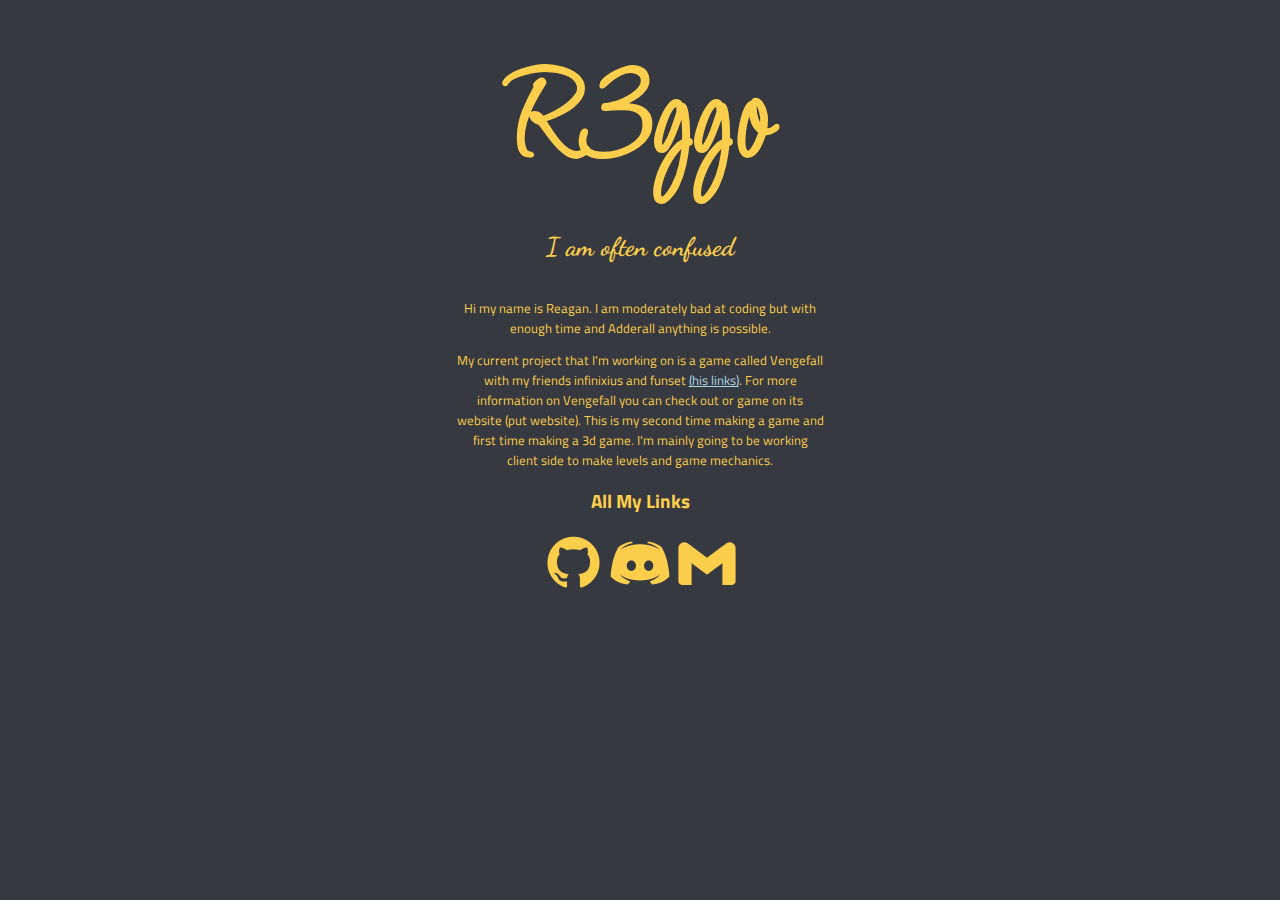
<file: index.html>
<!DOCTYPE html>
<head>
    <link rel="preconnect" href="https://fonts.googleapis.com">
    <link rel="preconnect" href="https://fonts.gstatic.com" crossorigin>
    <link href="https://fonts.googleapis.com/css2?family=Licorice&display=swap" rel="stylesheet">
    <link href="https://fonts.googleapis.com/css2?family=Titillium+Web:wght@200&display=swap" rel="stylesheet">
    <link href="https://fonts.googleapis.com/css2?family=Dancing+Script&display=swap" rel="stylesheet">
    <link rel="stylesheet" href="index.css">
    <body>
        <div id="wrapper">
            <div id="right_border">
            </div>
            <div id="left_border">
            </div>
            
            <div id="main">
                <h1 id="title">R3ggo</h1>
                <h3 id="subtitle">I am often confused</h3>

                <br>

                <p> Hi my name is Reagan. I am moderately bad at coding but with enough time and
                    Adderall anything is possible. 
                </p>

                <p>
                    My current project that I'm working on is a game called Vengefall with
                    my friends infinixius and funset <a href="https://infinixi.us" style="color: Lightblue;">(his links)</a>. 
                    For more information on Vengefall you can check out or game on its website (put website). 
                    This is my second time making a game and first time making a 3d game. 
                    I'm mainly going to be working client side to make levels and game mechanics.
                </p>


            <h2>All My Links</h2>

                <div id="banner">
                    <div class="images">
                        <a href="https://github.com/R3ggo">
                        <img src ="github.png">
                        </a>
                    </div>
                
                    <div class="images">
                        <a href="discord.com/users/623266061797687336">
                        <img src ="discord.png">
                        </a>
                    </div>
                
                    <div class="images">
                        <a href="mailto:mericlereagan@gmail.com">
                        <img src ="gmail.png">
                        </a>
                    </div>
                </div>
            </div>
        </div>
    </body>
</head>
</file>
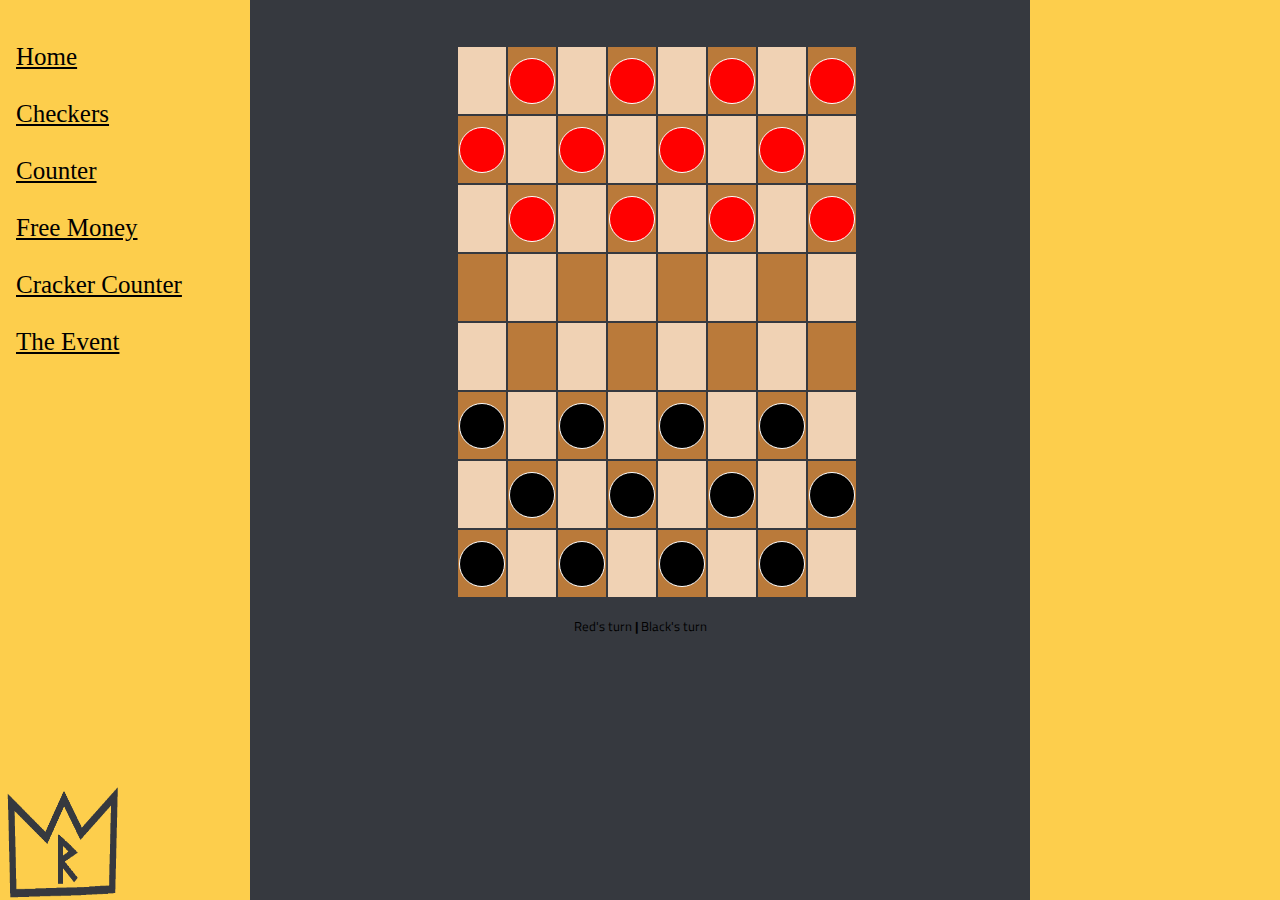
<file: checkers.html>
<!DOCTYPE html>
<head>
    <link rel="preconnect" href="https://fonts.googleapis.com">
    <link rel="preconnect" href="https://fonts.gstatic.com" crossorigin>
    <link href="https://fonts.googleapis.com/css2?family=Licorice&display=swap" rel="stylesheet">
    <link href="https://fonts.googleapis.com/css2?family=Titillium+Web:wght@200&display=swap" rel="stylesheet">
    <link href="https://fonts.googleapis.com/css2?family=Dancing+Script&display=swap" rel="stylesheet">
    <link rel="stylesheet" href="index.css">

    <style>
        td {
            background-color: #BA7A3A;
            width: 65px;
            height: 65px;
            text-align: center;
        }

        #noPieceHere{
            background-color: #F0D2B4;
        }

        .black-piece {
            width: 20px;
            height: 20px;
            padding: 12px;
            background-color: black;
            border: 1px solid white;
            border-radius: 50px;
            display: block;
        }

        .red-piece {
            text-align: center;
            width: 20px;
            height: 20px;
            padding: 12px;
            background-color: red;
            border: 1px solid white;
            border-radius: 50px;
        }
        
        p, span {
            margin: auto;
        }

        #red-turn-text{
            display: inline-block;
        }

        #black-turn-text{
            display: inline-block;
        }

        #placeholder{
            font-size: 1vw;
            font-weight: normal;
        }
    </style>

    <body>
        <div class="sidenav">
            <h4 id="placeholder"><a href="index.html">Home</a></h4>
            <h4 id="placeholder"><a href="checkers.html">Checkers</a></h4>
            <h4 id="placeholder"><a href="counter.html">Counter</a></h4>
            <h4 id="placeholder"><a href="free.html">Free Money</a></h4>
            <h4 id="placeholder"><a href="cracker_counter.html">Cracker Counter</a></h4>
            <h4 id="placeholder"><a href="the_event.html">The Event</a></h4>
            <img src="R3ggo_dark.png" style="position:absolute; bottom:1vw; height: 10vw; width: 10vw; ">
        </div>
          
        <div class="sidenavRight">
        </div>
   
        <div id="main">
            <table>
                <tr>
                    <td id="noPieceHere"></td>
                    <td><p class="red-piece" id="0"></p></td>
                    <td id="noPieceHere"></td>
                    <td><p class="red-piece" id="1"></p></td>
                    <td id="noPieceHere"></td>
                    <td><p class="red-piece" id="2"></p></td>
                    <td id="noPieceHere"></td>
                    <td><p class="red-piece" id="3"></p></td>
                </tr>
                <tr>
                    <td><p class="red-piece" id="4"></p></td>
                    <td id="noPieceHere"></td>
                    <td><p class="red-piece" id="5"></p></td>
                    <td id="noPieceHere"></td>
                    <td><p class="red-piece" id="6"></p></td>
                    <td id="noPieceHere"></td>
                    <td><p class="red-piece" id="7"></p></td>
                    <td id="noPieceHere"></td>
                </tr>
                <tr>
                    <td id="noPieceHere"></td>
                    <td><p class="red-piece" id="8"></p></td>
                    <td id="noPieceHere"></td>
                    <td><p class="red-piece" id="9"></p></td>
                    <td id="noPieceHere"></td>
                    <td><p class="red-piece" id="10"></p></td>
                    <td id="noPieceHere"></td>
                    <td><p class="red-piece" id="11"></p></td>
                </tr>
                <tr>
                    <td></td>
                    <td id="noPieceHere"></td>
                    <td></td>
                    <td id="noPieceHere"></td>
                    <td></td>
                    <td id="noPieceHere"></td>
                    <td></td>
                    <td id="noPieceHere"></td>
                </tr>
                <tr>
                    <td id="noPieceHere"></td>
                    <td></td>
                    <td id="noPieceHere"></td>
                    <td></td>
                    <td id="noPieceHere"></td>
                    <td></td>
                    <td id="noPieceHere"></td>
                    <td></td>
                </tr>
                <tr>
                    <td><span class="black-piece" id="12"></span></span></td>
                    <td id="noPieceHere"></td>
                    <td><span class="black-piece" id="13"></span></span></td>
                    <td id="noPieceHere"></td>
                    <td><span class="black-piece" id="14"></span></span></td>
                    <td id="noPieceHere"></td>
                    <td><span class="black-piece" id="15"></span></span></td>
                    <td id="noPieceHere"></td>
                </tr>
                <tr>
                    <td id="noPieceHere"></td>
                    <td><span class="black-piece" id="16"></span></span></td>
                    <td id="noPieceHere"></td>
                    <td><span class="black-piece" id="17"></span></span></td>
                    <td id="noPieceHere"></td>
                    <td><span class="black-piece" id="18"></span></span></td>
                    <td id="noPieceHere"></td>
                    <td><span class="black-piece" id="19"></span></span></td>
                </tr>
                <tr>
                    <td><span class="black-piece" id="20"></span></span></td>
                    <td id="noPieceHere"></td>
                    <td><span class="black-piece" id="21"></span></span></td>
                    <td id="noPieceHere"></td>
                    <td><span class="black-piece" id="22"></span></span></td>
                    <td id="noPieceHere"></td>
                    <td><span class="black-piece" id="23"></span></td>
                    <td id="noPieceHere"></td>
                </tr>
            </table>

            <div class="red-turn-text" style="display: inline-block;">Red's turn</div>
            <h4 id="divider" style="display: inline-block;">|</h4>
            <div class="black-turn-text" style="display: inline-block;">Black's turn</div>
            <script>
                /*----------- Game State Data ----------*/

const board = [
    null, 0, null, 1, null, 2, null, 3,
    4, null, 5, null, 6, null, 7, null,
    null, 8, null, 9, null, 10, null, 11,
    null, null, null, null, null, null, null, null,
    null, null, null, null, null, null, null, null,
    12, null, 13, null, 14, null, 15, null,
    null, 16, null, 17, null, 18, null, 19,
    20, null, 21, null, 22, null, 23, null
]

/*---------- Cached Variables ----------*/

// parses pieceId's and returns the index of that piece's place on the board
let findPiece = function (pieceId) {
    let parsed = parseInt(pieceId);
    return board.indexOf(parsed);
};

// html referenes
const cells = document.querySelectorAll("td");
let redsPieces = document.querySelectorAll("p");
let blacksPieces = document.querySelectorAll("span")
const redTurnText = document.querySelectorAll(".red-turn-text");
const blackTurntext = document.querySelectorAll(".black-turn-text");
const divider = document.querySelector("#divider")

// player properties
let turn = true;
let redScore = 12;
let blackScore = 12;
let playerPieces;

// selected piece properties
let selectedPiece = {
    pieceId: -1,
    indexOfBoardPiece: -1,
    isKing: false,
    seventhSpace: false,
    ninthSpace: false,
    fourteenthSpace: false,
    eighteenthSpace: false,
    minusSeventhSpace: false,
    minusNinthSpace: false,
    minusFourteenthSpace: false,
    minusEighteenthSpace: false
}

/*---------- Event Listeners ----------*/

// initialize event listeners on pieces
function givePiecesEventListeners() {
    if (turn) {
        for (let i = 0; i < redsPieces.length; i++) {
            redsPieces[i].addEventListener("click", getPlayerPieces);
        }
    } else {
        for (let i = 0; i < blacksPieces.length; i++) {
            blacksPieces[i].addEventListener("click", getPlayerPieces);
        }
    }
}

/*---------- Logic ----------*/

// holds the length of the players piece count
function getPlayerPieces() {
    if (turn) {
        playerPieces = redsPieces;
    } else {
        playerPieces = blacksPieces;
    }
    removeCellonclick();
    resetBorders();
}

// removes possible moves from old selected piece (* this is needed because the user might re-select a piece *)
function removeCellonclick() {
    for (let i = 0; i < cells.length; i++) {
        cells[i].removeAttribute("onclick");
    }
}

// resets borders to default
function resetBorders() {
    for (let i = 0; i < playerPieces.length; i++) {
        playerPieces[i].style.border = "1px solid white";
    }
    resetSelectedPieceProperties();
    getSelectedPiece();
}

// resets selected piece properties
function resetSelectedPieceProperties() {
    selectedPiece.pieceId = -1;
    selectedPiece.pieceId = -1;
    selectedPiece.isKing = false;
    selectedPiece.seventhSpace = false;
    selectedPiece.ninthSpace = false;
    selectedPiece.fourteenthSpace = false;
    selectedPiece.eighteenthSpace = false;
    selectedPiece.minusSeventhSpace = false;
    selectedPiece.minusNinthSpace = false;
    selectedPiece.minusFourteenthSpace = false;
    selectedPiece.minusEighteenthSpace = false;
}

// gets ID and index of the board cell its on
function getSelectedPiece() {
    selectedPiece.pieceId = parseInt(event.target.id);
    selectedPiece.indexOfBoardPiece = findPiece(selectedPiece.pieceId);
    isPieceKing();
}

// checks if selected piece is a king
function isPieceKing() {
    if (document.getElementById(selectedPiece.pieceId).classList.contains("king")) {
        selectedPiece.isKing = true;
    } else {
        selectedPiece.isKing = false;
    }
    getAvailableSpaces();
}

// gets the moves that the selected piece can make
function getAvailableSpaces() {
    if (board[selectedPiece.indexOfBoardPiece + 7] === null && cells[selectedPiece.indexOfBoardPiece + 7].classList.contains("noPieceHere") !== true) {
        selectedPiece.seventhSpace = true;
    }
    if (board[selectedPiece.indexOfBoardPiece + 9] === null && cells[selectedPiece.indexOfBoardPiece + 9].classList.contains("noPieceHere") !== true) {
        selectedPiece.ninthSpace = true;
    }
    if (board[selectedPiece.indexOfBoardPiece - 7] === null && cells[selectedPiece.indexOfBoardPiece - 7].classList.contains("noPieceHere") !== true) {
        selectedPiece.minusSeventhSpace = true;
    }
    if (board[selectedPiece.indexOfBoardPiece - 9] === null && cells[selectedPiece.indexOfBoardPiece - 9].classList.contains("noPieceHere") !== true) {
        selectedPiece.minusNinthSpace = true;
    }
    checkAvailableJumpSpaces();
}

// gets the moves that the selected piece can jump
function checkAvailableJumpSpaces() {
    if (turn) {
        if (board[selectedPiece.indexOfBoardPiece + 14] === null && cells[selectedPiece.indexOfBoardPiece + 14].classList.contains("noPieceHere") !== true
        && board[selectedPiece.indexOfBoardPiece + 7] >= 12) {
            selectedPiece.fourteenthSpace = true;
        }
        if (board[selectedPiece.indexOfBoardPiece + 18] === null && cells[selectedPiece.indexOfBoardPiece + 18].classList.contains("noPieceHere") !== true
        && board[selectedPiece.indexOfBoardPiece + 9] >= 12) {
            selectedPiece.eighteenthSpace = true;
        }
        if (board[selectedPiece.indexOfBoardPiece - 14] === null && cells[selectedPiece.indexOfBoardPiece - 14].classList.contains("noPieceHere") !== true
        && board[selectedPiece.indexOfBoardPiece - 7] >= 12) {
            selectedPiece.minusFourteenthSpace = true;
        }
        if (board[selectedPiece.indexOfBoardPiece - 18] === null && cells[selectedPiece.indexOfBoardPiece - 18].classList.contains("noPieceHere") !== true
        && board[selectedPiece.indexOfBoardPiece - 9] >= 12) {
            selectedPiece.minusEighteenthSpace = true;
        }
    } else {
        if (board[selectedPiece.indexOfBoardPiece + 14] === null && cells[selectedPiece.indexOfBoardPiece + 14].classList.contains("noPieceHere") !== true
        && board[selectedPiece.indexOfBoardPiece + 7] < 12 && board[selectedPiece.indexOfBoardPiece + 7] !== null) {
            selectedPiece.fourteenthSpace = true;
        }
        if (board[selectedPiece.indexOfBoardPiece + 18] === null && cells[selectedPiece.indexOfBoardPiece + 18].classList.contains("noPieceHere") !== true
        && board[selectedPiece.indexOfBoardPiece + 9] < 12 && board[selectedPiece.indexOfBoardPiece + 9] !== null) {
            selectedPiece.eighteenthSpace = true;
        }
        if (board[selectedPiece.indexOfBoardPiece - 14] === null && cells[selectedPiece.indexOfBoardPiece - 14].classList.contains("noPieceHere") !== true
        && board[selectedPiece.indexOfBoardPiece - 7] < 12 && board[selectedPiece.indexOfBoardPiece - 7] !== null) {
            selectedPiece.minusFourteenthSpace = true;
        }
        if (board[selectedPiece.indexOfBoardPiece - 18] === null && cells[selectedPiece.indexOfBoardPiece - 18].classList.contains("noPieceHere") !== true
        && board[selectedPiece.indexOfBoardPiece - 9] < 12&& board[selectedPiece.indexOfBoardPiece - 9] !== null) {
            selectedPiece.minusEighteenthSpace = true;
        }
    }
    checkPieceConditions();
}

// restricts movement if the piece is a king
function checkPieceConditions() {
    if (selectedPiece.isKing) {
        givePieceBorder();
    } else {
        if (turn) {
            selectedPiece.minusSeventhSpace = false;
            selectedPiece.minusNinthSpace = false;
            selectedPiece.minusFourteenthSpace = false;
            selectedPiece.minusEighteenthSpace = false;
        } else {
            selectedPiece.seventhSpace = false;
            selectedPiece.ninthSpace = false;
            selectedPiece.fourteenthSpace = false;
            selectedPiece.eighteenthSpace = false;
        }
        givePieceBorder();
    }
}

// gives the piece a green highlight for the user (showing its movable)
function givePieceBorder() {
    if (selectedPiece.seventhSpace || selectedPiece.ninthSpace || selectedPiece.fourteenthSpace || selectedPiece.eighteenthSpace
    || selectedPiece.minusSeventhSpace || selectedPiece.minusNinthSpace || selectedPiece.minusFourteenthSpace || selectedPiece.minusEighteenthSpace) {
        document.getElementById(selectedPiece.pieceId).style.border = "3px solid green";
        giveCellsClick();
    } else {
        return;
    }
}

// gives the cells on the board a 'click' bassed on the possible moves
function giveCellsClick() {
    if (selectedPiece.seventhSpace) {
        cells[selectedPiece.indexOfBoardPiece + 7].setAttribute("onclick", "makeMove(7)");
    }
    if (selectedPiece.ninthSpace) {
        cells[selectedPiece.indexOfBoardPiece + 9].setAttribute("onclick", "makeMove(9)");
    }
    if (selectedPiece.fourteenthSpace) {
        cells[selectedPiece.indexOfBoardPiece + 14].setAttribute("onclick", "makeMove(14)");
    }
    if (selectedPiece.eighteenthSpace) {
        cells[selectedPiece.indexOfBoardPiece + 18].setAttribute("onclick", "makeMove(18)");
    }
    if (selectedPiece.minusSeventhSpace) {
        cells[selectedPiece.indexOfBoardPiece - 7].setAttribute("onclick", "makeMove(-7)");
    }
    if (selectedPiece.minusNinthSpace) {
        cells[selectedPiece.indexOfBoardPiece - 9].setAttribute("onclick", "makeMove(-9)");
    }
    if (selectedPiece.minusFourteenthSpace) {
        cells[selectedPiece.indexOfBoardPiece - 14].setAttribute("onclick", "makeMove(-14)");
    }
    if (selectedPiece.minusEighteenthSpace) {
        cells[selectedPiece.indexOfBoardPiece - 18].setAttribute("onclick", "makeMove(-18)");
    }
}

/* v when the cell is clicked v */

// makes the move that was clicked
function makeMove(number) {
    document.getElementById(selectedPiece.pieceId).remove();
    cells[selectedPiece.indexOfBoardPiece].innerHTML = "";
    if (turn) {
        if (selectedPiece.isKing) {
            cells[selectedPiece.indexOfBoardPiece + number].innerHTML = `<p class="red-piece king" id="${selectedPiece.pieceId}"></p>`;
            redsPieces = document.querySelectorAll("p");
        } else {
            cells[selectedPiece.indexOfBoardPiece + number].innerHTML = `<p class="red-piece" id="${selectedPiece.pieceId}"></p>`;
            redsPieces = document.querySelectorAll("p");
        }
    } else {
        if (selectedPiece.isKing) {
            cells[selectedPiece.indexOfBoardPiece + number].innerHTML = `<span class="black-piece king" id="${selectedPiece.pieceId}"></span>`;
            blacksPieces = document.querySelectorAll("span");
        } else {
            cells[selectedPiece.indexOfBoardPiece + number].innerHTML = `<span class="black-piece" id="${selectedPiece.pieceId}"></span>`;
            blacksPieces = document.querySelectorAll("span");
        }
    }

    let indexOfPiece = selectedPiece.indexOfBoardPiece
    if (number === 14 || number === -14 || number === 18 || number === -18) {
        changeData(indexOfPiece, indexOfPiece + number, indexOfPiece + number / 2);
    } else {
        changeData(indexOfPiece, indexOfPiece + number);
    }
}

// Changes the board states data on the back end
function changeData(indexOfBoardPiece, modifiedIndex, removePiece) {
    board[indexOfBoardPiece] = null;
    board[modifiedIndex] = parseInt(selectedPiece.pieceId);
    if (turn && selectedPiece.pieceId < 12 && modifiedIndex >= 57) {
        document.getElementById(selectedPiece.pieceId).classList.add("king")
    }
    if (turn === false && selectedPiece.pieceId >= 12 && modifiedIndex <= 7) {
        document.getElementById(selectedPiece.pieceId).classList.add("king");
    }
    if (removePiece) {
        board[removePiece] = null;
        if (turn && selectedPiece.pieceId < 12) {
            cells[removePiece].innerHTML = "";
            blackScore--
        }
        if (turn === false && selectedPiece.pieceId >= 12) {
            cells[removePiece].innerHTML = "";
            redScore--
        }
    }
    resetSelectedPieceProperties();
    removeCellonclick();
    removeEventListeners();
}

// removes the 'onClick' event listeners for pieces
function removeEventListeners() {
    if (turn) {
        for (let i = 0; i < redsPieces.length; i++) {
            redsPieces[i].removeEventListener("click", getPlayerPieces);
        }
    } else {
        for (let i = 0; i < blacksPieces.length; i++) {
            blacksPieces[i].removeEventListener("click", getPlayerPieces);
        }
    }
    checkForWin();
}

// Checks for a win
function checkForWin() {
    if (blackScore === 0) {
        divider.style.display = "none";
        for (let i = 0; i < redTurnText.length; i++) {
            redTurnText[i].style.color = "black";
            blackTurntext[i].style.display = "none";
            redTurnText[i].textContent = "RED WINS!";
        }
    } else if (redScore === 0) {
        divider.style.display = "none";
        for (let i = 0; i < blackTurntext.length; i++) {            
            blackTurntext[i].style.color = "black";
            redTurnText[i].style.display = "none";
            blackTurntext[i].textContent = "BLACK WINS!";
        }
    }
    changePlayer();
}

// Switches players turn
function changePlayer() {
    if (turn) {
        turn = false;
        for (let i = 0; i < redTurnText.length; i++) {
            redTurnText[i].style.color = "black";
            blackTurntext[i].style.color = "lightGrey";
        }
    } else {
        turn = true;
        for (let i = 0; i < blackTurntext.length; i++) {
            blackTurntext[i].style.color = "black";
            redTurnText[i].style.color = "lightGrey";
        }
    }
    givePiecesEventListeners();
}

givePiecesEventListeners();
            </script>
        </div>
    </body>
</head>
</file>
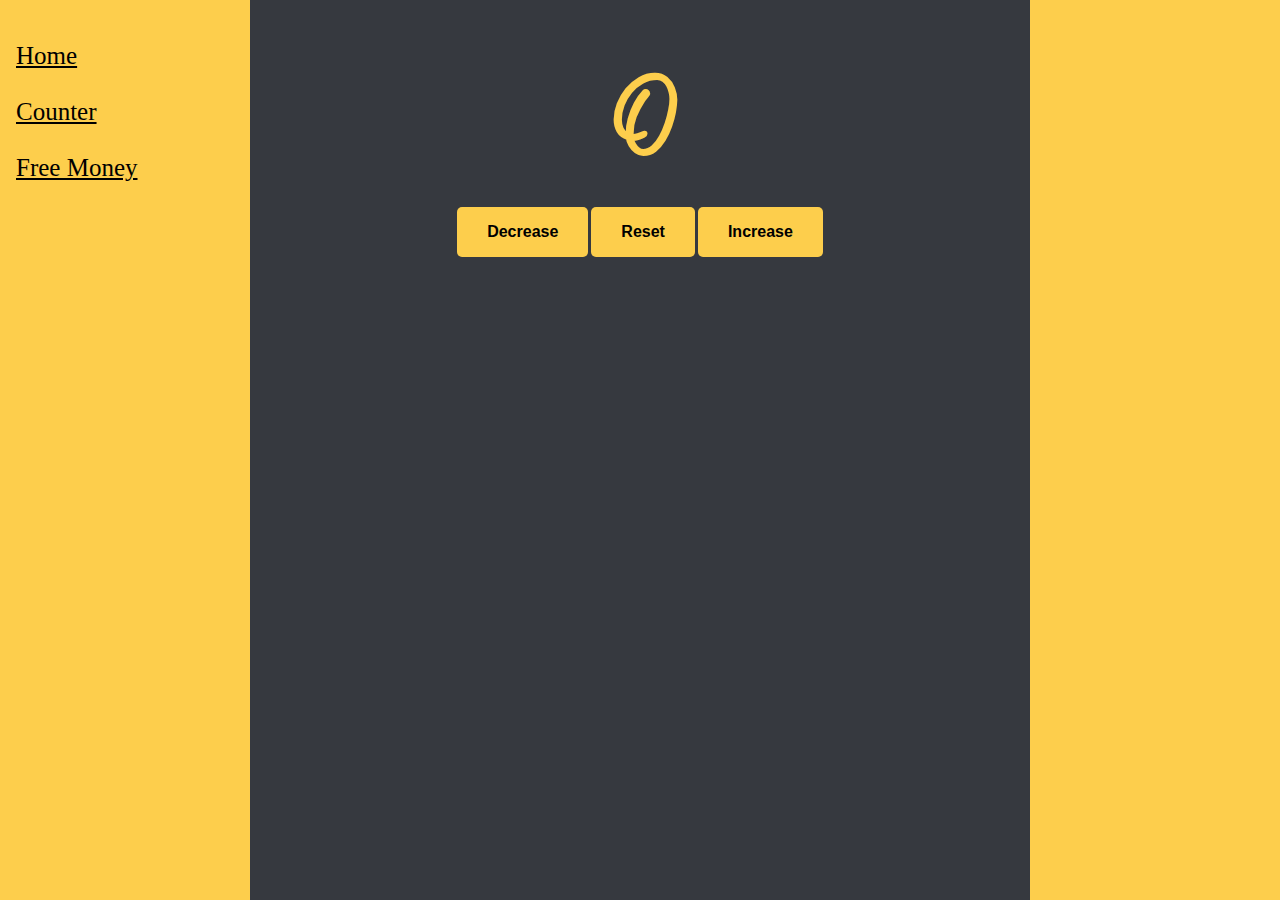
<file: counter.html>
<!DOCTYPE html>
<head>
    <link rel="preconnect" href="https://fonts.googleapis.com">
    <link rel="preconnect" href="https://fonts.gstatic.com" crossorigin>
    <link href="https://fonts.googleapis.com/css2?family=Licorice&display=swap" rel="stylesheet">
    <link href="https://fonts.googleapis.com/css2?family=Titillium+Web:wght@200&display=swap" rel="stylesheet">
    <link href="https://fonts.googleapis.com/css2?family=Dancing+Script&display=swap" rel="stylesheet">
    <link rel="stylesheet" href="index.css">
    <body>
        <div class="sidenav">
            <p><a href="index.html">Home</a></p>
            <p><a href="counter.html">Counter</a></p>
            <p><a href="free.html">Free Money</a></p>
        </div>
          
        <div class="sidenavRight">
        </div>
   
        <div id="main">
            <h1 id="title">0</h1>
            <button id="counterUp" class="btn"><b>Decrease</b></button>
            <button id="counterReset" class="btn"><b>Reset</b></button>
            <button id="counterDown" class="btn"><b>Increase</b></button>
            <script>
                var num = 0
                document.getElementById("title").innerHTML = num
                document.getElementById("counterDown").onclick = () => {
                    num+=1
                    document.getElementById("title").innerHTML = num
                }
                document.getElementById("counterUp").onclick = () => {
                    num-=1
                    document.getElementById("title").innerHTML = num
                }
                document.getElementById("counterReset").onclick = () => {
                    num=0
                    document.getElementById("title").innerHTML = num
                }
            </script>
        </div>
    </body>
</head>
</file>
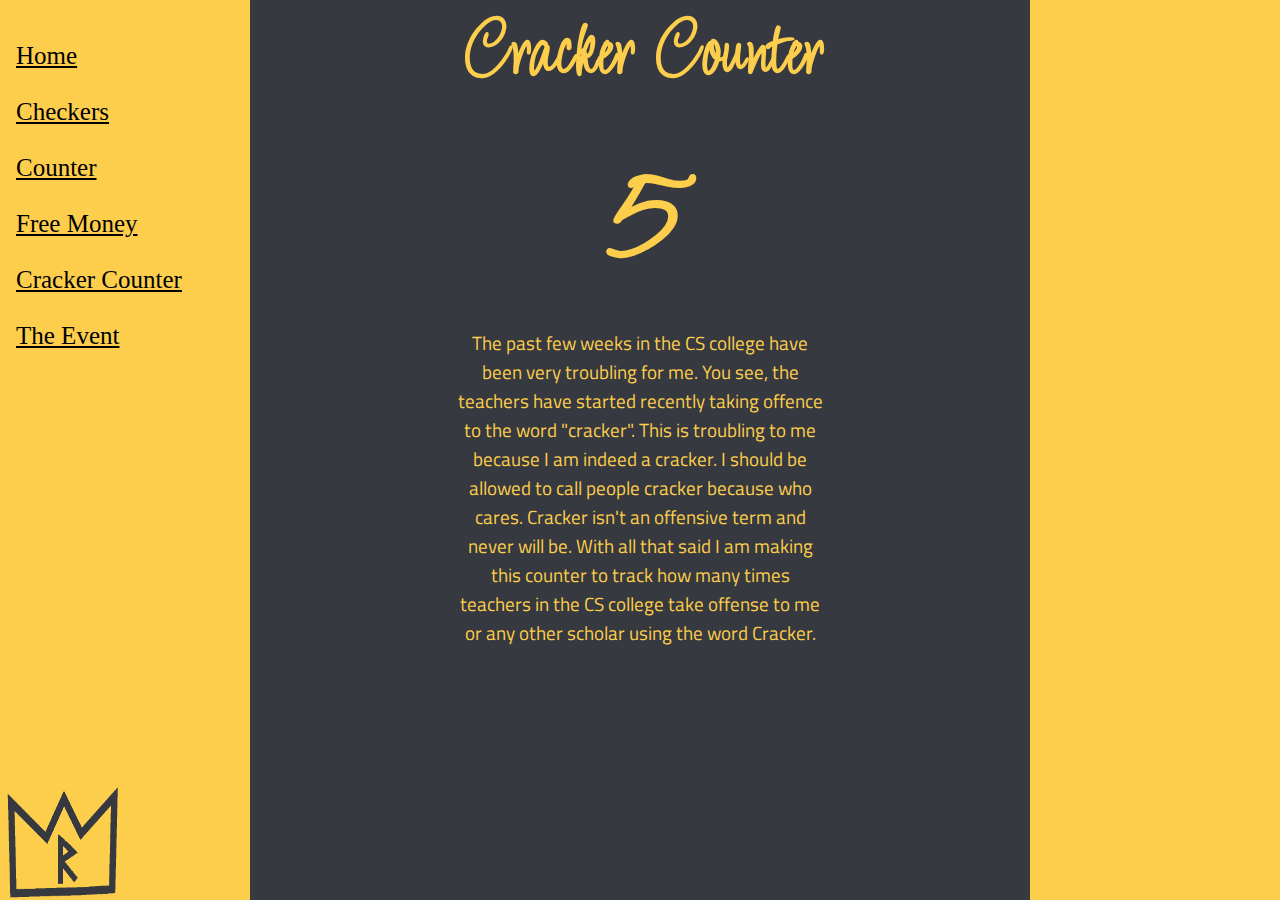
<file: cracker_counter.html>
<!DOCTYPE html>
<head>
    <link rel="preconnect" href="https://fonts.googleapis.com">
    <link rel="preconnect" href="https://fonts.gstatic.com" crossorigin>
    <link href="https://fonts.googleapis.com/css2?family=Licorice&display=swap" rel="stylesheet">
    <link href="https://fonts.googleapis.com/css2?family=Titillium+Web:wght@200&display=swap" rel="stylesheet">
    <link href="https://fonts.googleapis.com/css2?family=Dancing+Script&display=swap" rel="stylesheet">
    <link rel="stylesheet" href="index.css">
    <body>
        <div id="wrapper">
            <div class="sidenav">
                <p><a href="index.html">Home</a></p>
                <p><a href="checkers.html">Checkers</a></p>
                <p><a href="counter.html">Counter</a></p>
                <p><a href="free.html">Free Money</a></p>
                <p><a href="cracker_counter.html">Cracker Counter</a></p>
                <p><a href="the_event.html">The Event</a></p>
                <img src="R3ggo_dark.png" style="position:absolute; bottom:1vw; height: 10vw; width: 10vw; ">
            </div>
              
            <div class="sidenavRight">
            </div>
            
            <h1 id="title" style="font-size: 6vw; text-align: center;">Cracker Counter</h1>
            <div id="main">
                <h2 id="title">5</h1>
                
                <p style="font-size: 1.5vw;">
                    The past few weeks in the CS college have been very troubling for me. You see, the teachers have started
                    recently taking offence to the word "cracker". This is troubling to me because I am indeed a cracker.
                    I should be allowed to call people cracker because who cares. Cracker isn't an offensive term and never will be. 
                    With all that said I am making this counter to track how many times teachers in the CS college take offense to 
                    me or any other scholar using the word Cracker.
                </p>
            </div>
        </div>
    </body>
</head>
</file>
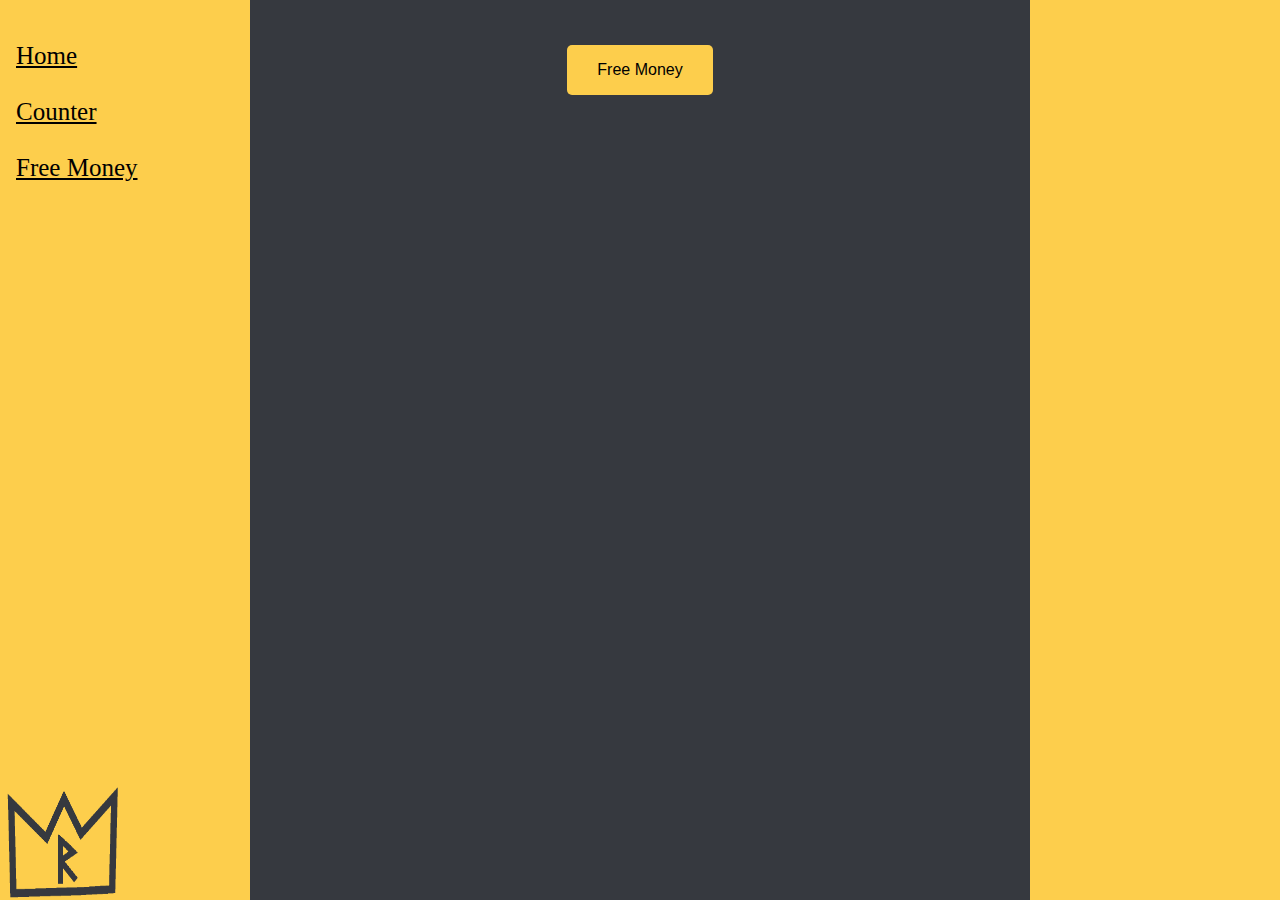
<file: free.html>
<!DOCTYPE html>
<head>
    <link rel="preconnect" href="https://fonts.googleapis.com">
    <link rel="preconnect" href="https://fonts.gstatic.com" crossorigin>
    <link href="https://fonts.googleapis.com/css2?family=Licorice&display=swap" rel="stylesheet">
    <link href="https://fonts.googleapis.com/css2?family=Titillium+Web:wght@200&display=swap" rel="stylesheet">
    <link href="https://fonts.googleapis.com/css2?family=Dancing+Script&display=swap" rel="stylesheet">
    <link rel="stylesheet" href="index.css">
    <body>
        <div id="wrapper">
            <div class="sidenav">
                <p><a href="index.html">Home</a></p>
                <p><a href="counter.html">Counter</a></p>
                <p><a href="free.html">Free Money</a></p>
                <img src="R3ggo_dark.png" style="position:absolute; bottom:1vw; height: 10vw; width: 10vw; ">
            </div>
              
            <div class="sidenavRight">
            </div>
            
            <div id="main">
                
                <button class="btn" id="boom">Free Money</button>

            </div>
        </div>

        <script>
            var boom = new Audio("vine-boom.mp3")

            document.getElementById("boom").onclick = () => {
                boom = new Audio("vine-boom.mp3")
                boom.play()
            }
        </script>

    </body>
</head>
</file>
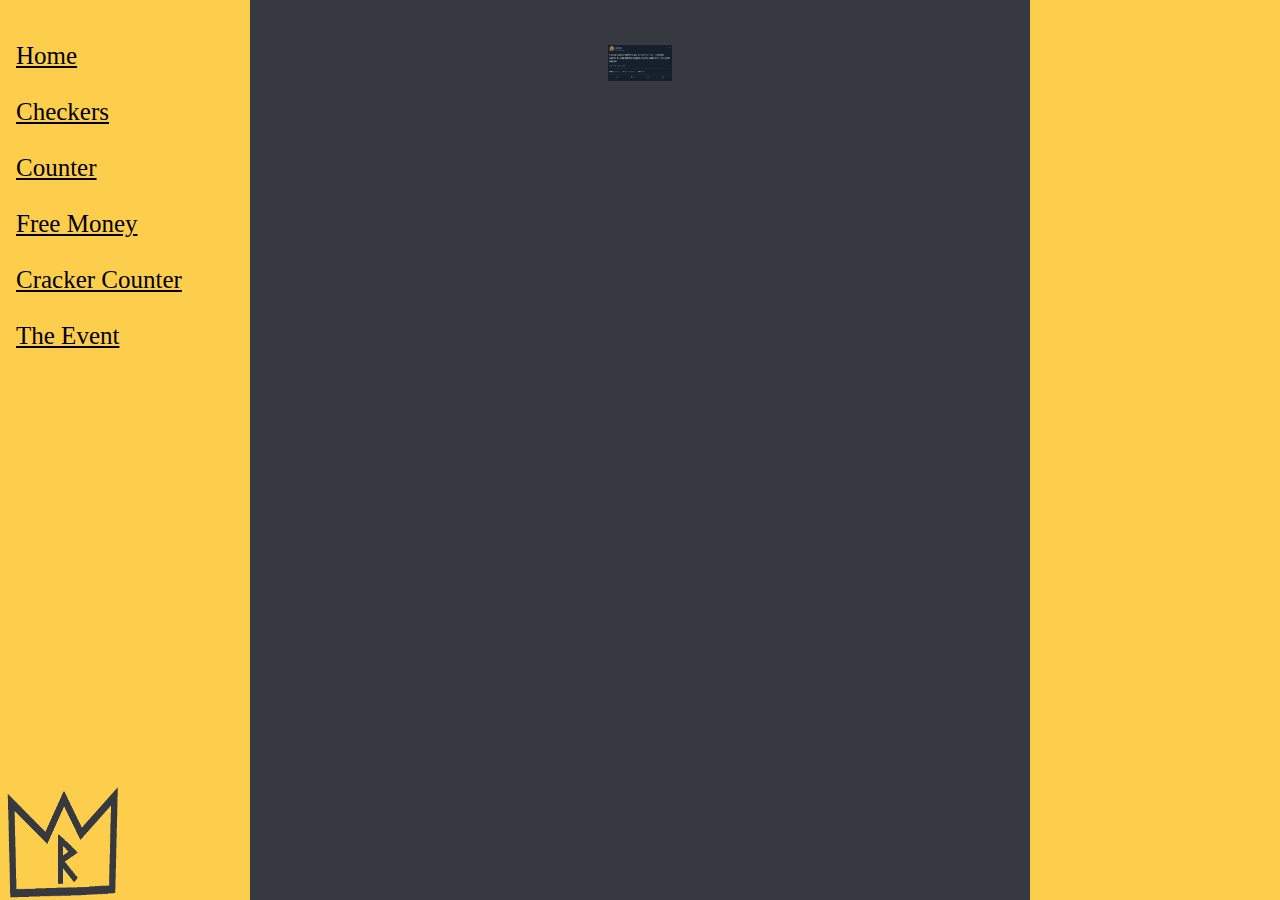
<file: igniteenemies2ndyear.html>
<!DOCTYPE html>
<head>
    <link rel="preconnect" href="https://fonts.googleapis.com">
    <link rel="preconnect" href="https://fonts.gstatic.com" crossorigin>
    <link href="https://fonts.googleapis.com/css2?family=Licorice&display=swap" rel="stylesheet">
    <link href="https://fonts.googleapis.com/css2?family=Titillium+Web:wght@200&display=swap" rel="stylesheet">
    <link href="https://fonts.googleapis.com/css2?family=Dancing+Script&display=swap" rel="stylesheet">
    <link rel="stylesheet" href="index.css">
    <body>
        <div id="wrapper">
            <div class="sidenav">
                <p><a href="index.html">Home</a></p>
                <p><a href="checkers.html">Checkers</a></p>
                <p><a href="counter.html">Counter</a></p>
                <p><a href="free.html">Free Money</a></p>
                <p><a href="cracker_counter.html">Cracker Counter</a></p>
                <p><a href="the_event.html">The Event</a></p>
                <img src="R3ggo_dark.png" style="position:absolute; bottom:1vw; height: 10vw; width: 10vw; ">
            </div>
              
            <div class="sidenavRight">
            </div>
            
            <div id="main">
                <img src="gifom.png">
            </div>
        </div>
    </body>
</head>
</file>
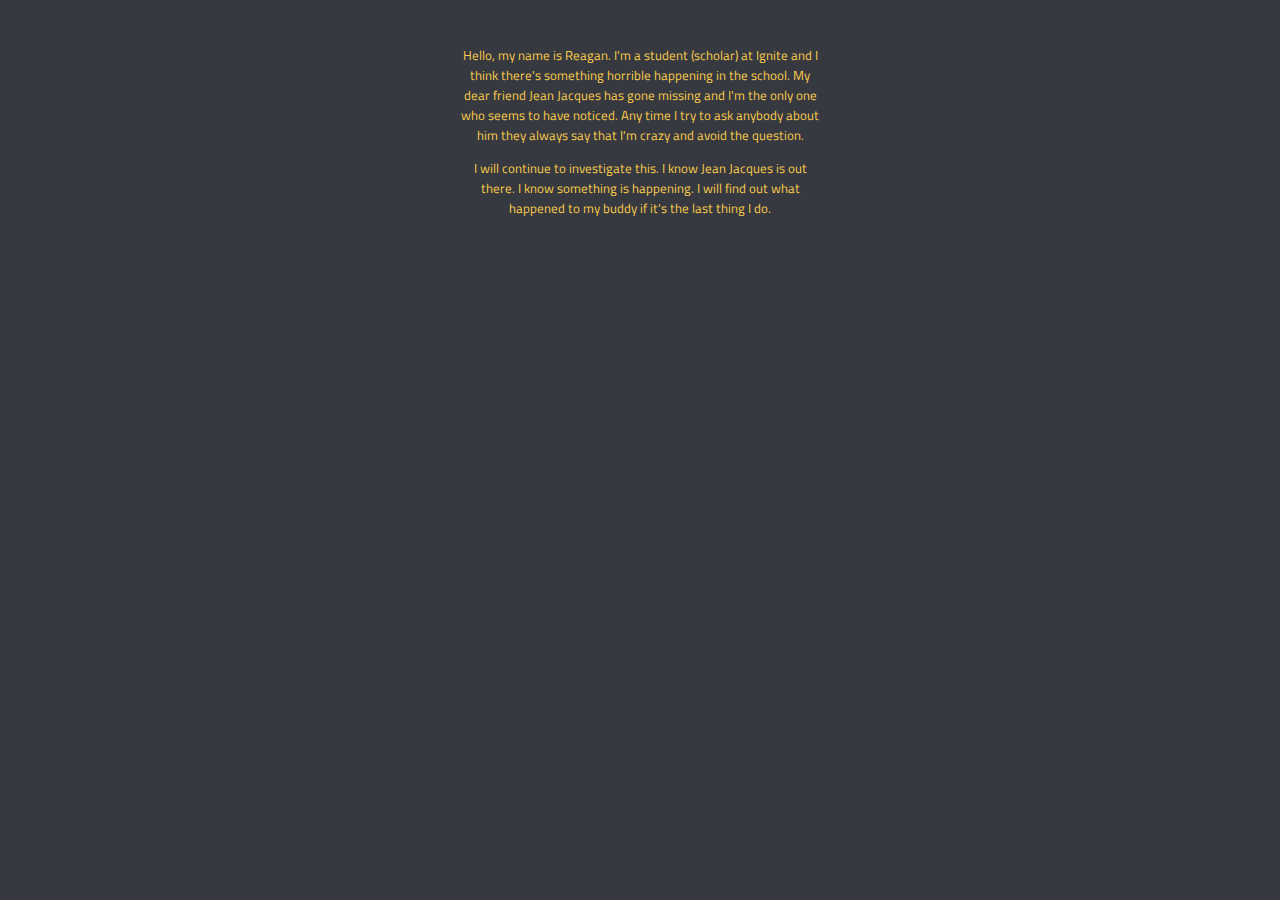
<file: investigation.html>
<!DOCTYPE html>
<head>
    <link rel="preconnect" href="https://fonts.googleapis.com">
    <link rel="preconnect" href="https://fonts.gstatic.com" crossorigin>
    <link href="https://fonts.googleapis.com/css2?family=Licorice&display=swap" rel="stylesheet">
    <link href="https://fonts.googleapis.com/css2?family=Titillium+Web:wght@200&display=swap" rel="stylesheet">
    <link href="https://fonts.googleapis.com/css2?family=Dancing+Script&display=swap" rel="stylesheet">
    <link rel="stylesheet" href="index.css">
    <body>
        <div id="wrapper">
            <div id="right_border">
            </div>
            <div id="left_border">
            </div>
            
            <div id="main">
                <p> 
                    Hello, my name is Reagan. I'm a student (scholar) at Ignite and I think there's something horrible happening 
                    in the school. My dear friend Jean Jacques has gone missing and I'm the only one who seems to have noticed. Any 
                    time I try to ask anybody about him they always say that I'm crazy and avoid the question.
                </p>

                <p>
                    I will continue to investigate this. I know Jean Jacques is out there. I know something is happening. 
                    I will find out what happened to my buddy if it's the last thing I do.
                </p>
            </div>
        </div>
    </body>
</head>
</file>
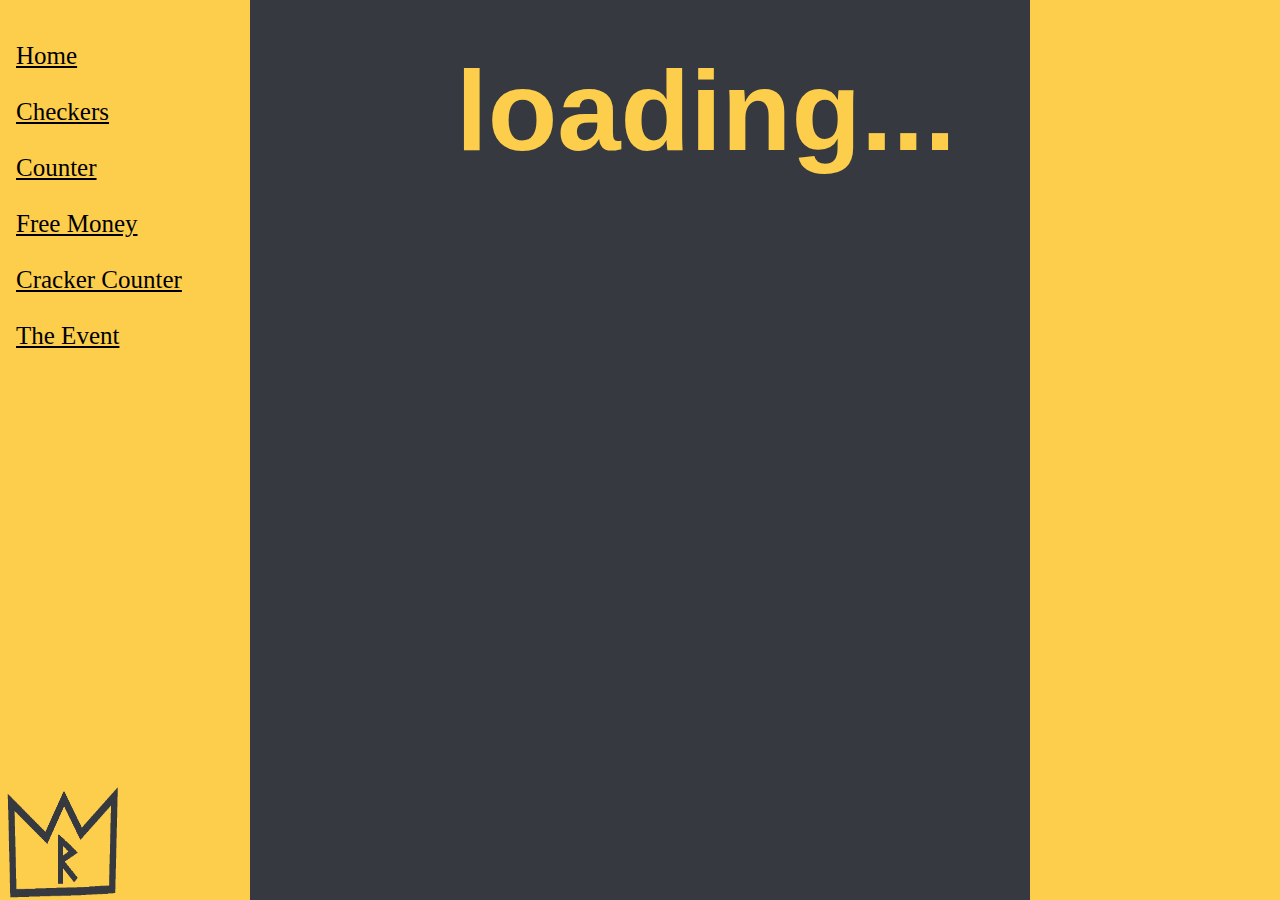
<file: the_event.html>
<!DOCTYPE html>
<head>
    <link rel="preconnect" href="https://fonts.googleapis.com">
    <link rel="preconnect" href="https://fonts.gstatic.com" crossorigin>
    <link href="https://fonts.googleapis.com/css2?family=Licorice&display=swap" rel="stylesheet">
    <link href="https://fonts.googleapis.com/css2?family=Titillium+Web:wght@200&display=swap" rel="stylesheet">
    <link href="https://fonts.googleapis.com/css2?family=Dancing+Script&display=swap" rel="stylesheet">
    <link rel="stylesheet" href="index.css">
    <body>
        <div id="wrapper">
            <div class="sidenav">
                <p><a href="index.html">Home</a></p>
                <p><a href="checkers.html">Checkers</a></p>
                <p><a href="counter.html">Counter</a></p>
                <p><a href="free.html">Free Money</a></p>
                <p><a href="cracker_counter.html">Cracker Counter</a></p>
                <p><a href="the_event.html">The Event</a></p>
                <img src="R3ggo_dark.png" style="position:absolute; bottom:1vw; height: 10vw; width: 10vw; ">
            </div>
              
            <div class="sidenavRight">
            </div>
            
            <div id="main">
                <h1 id="title" style="font-size: 8.9vw; font-family: Impact, Haettenschweiler, 'Arial Narrow Bold', sans-serif;">loading...</h1>
            </div>
        </div>

        <script type="text/javascript" src="./the_event.js"></script>
    </body>
</head>
</file>
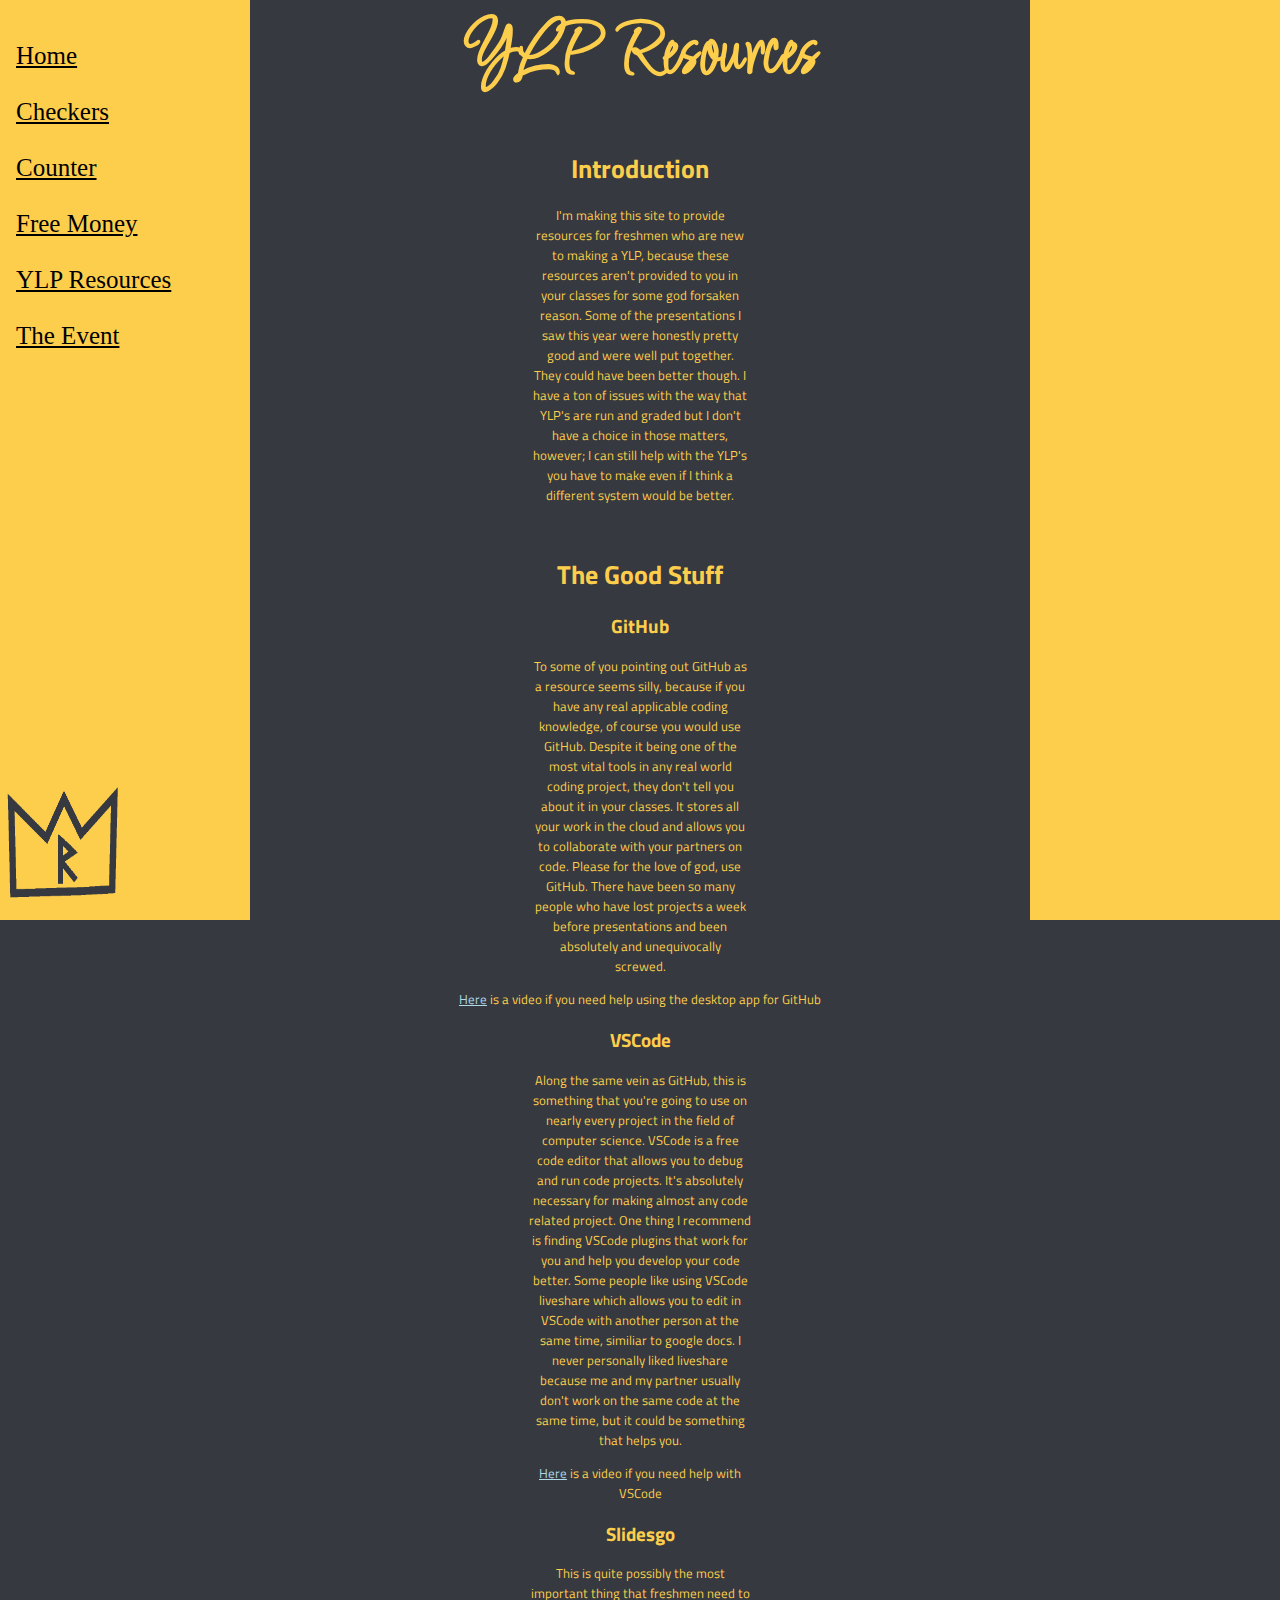
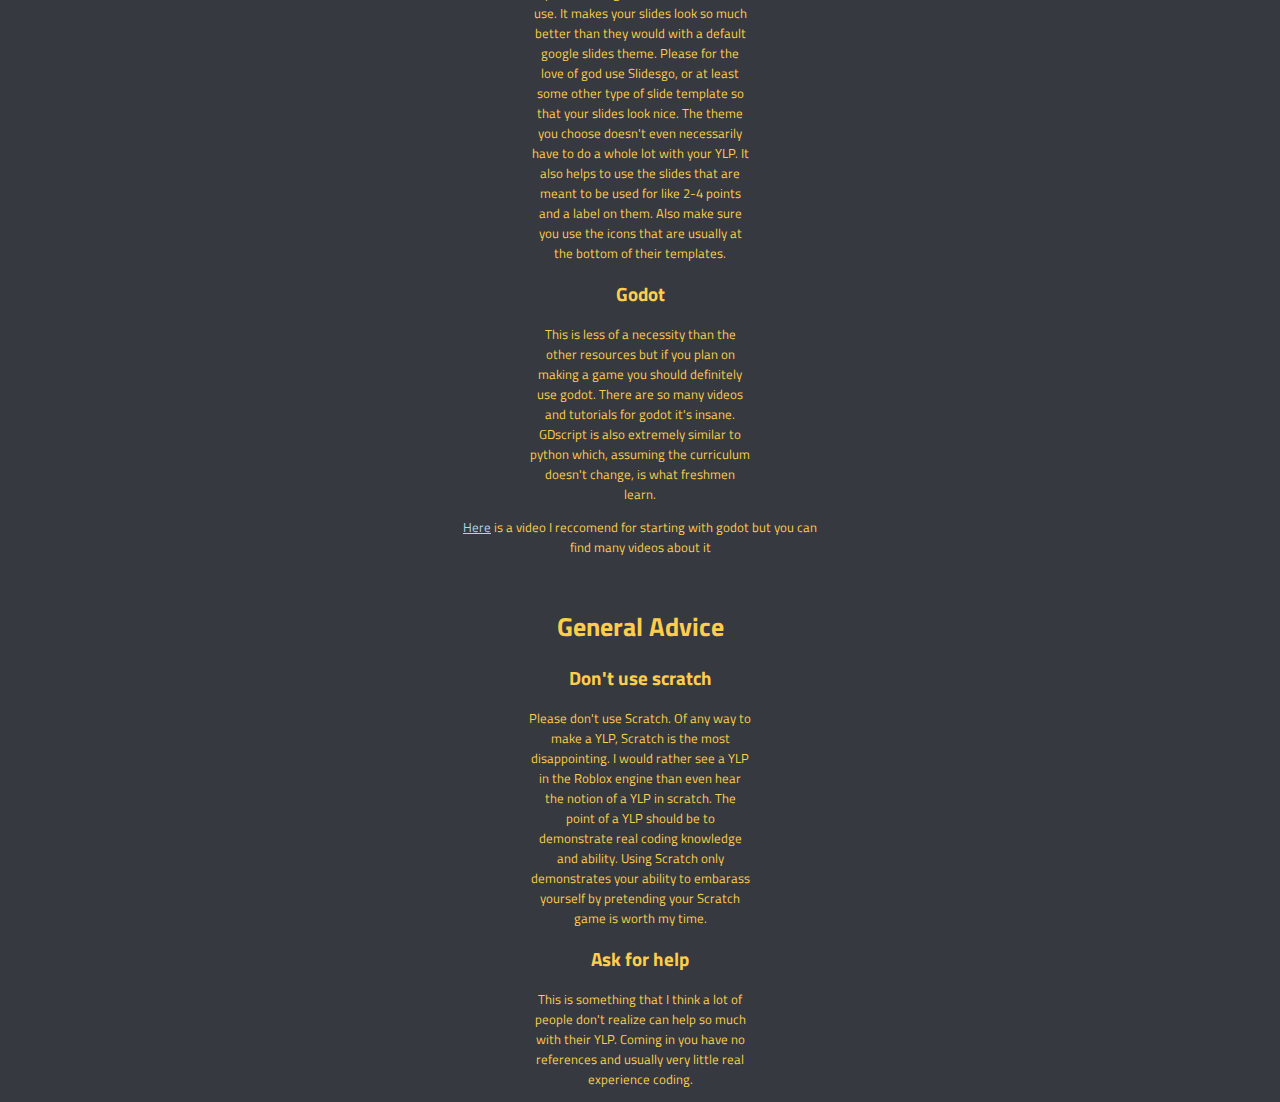
<file: ylp_resources.html>
<!DOCTYPE html>
<head>
    <link rel="preconnect" href="https://fonts.googleapis.com">
    <link rel="preconnect" href="https://fonts.gstatic.com" crossorigin>
    <link href="https://fonts.googleapis.com/css2?family=Licorice&display=swap" rel="stylesheet">
    <link href="https://fonts.googleapis.com/css2?family=Titillium+Web:wght@200&display=swap" rel="stylesheet">
    <link href="https://fonts.googleapis.com/css2?family=Dancing+Script&display=swap" rel="stylesheet">
    <link rel="stylesheet" href="index.css">
    <body>
        <div id="wrapper">
            <div class="sidenav">
                <p><a href="index.html">Home</a></p>
                <p><a href="checkers.html">Checkers</a></p>
                <p><a href="counter.html">Counter</a></p>
                <p><a href="free.html">Free Money</a></p>
                <p><a href="ylp_resources.html">YLP Resources</a></p>
                <p><a href="the_event.html">The Event</a></p>
                <img src="R3ggo_dark.png" style="position:absolute; bottom:1vw; height: 10vw; width: 10vw; ">
            </div>
              
            <div class="sidenavRight">
            </div>
            
            <h1 id="title" style="font-size: 6vw; text-align: center;">YLP Resources</h1>
            <div id="main">
                
                <h1>Introduction</h1>
                <p style="margin-left: 6vw;margin-right: 6vw;">
                    I'm making this site to provide resources for freshmen who are new
                    to making a YLP, because these resources aren't provided to you in
                    your classes for some god forsaken reason. Some of the presentations
                    I saw this year were honestly pretty good and were well put together.
                    They could have been better though. I have a ton of issues with the 
                    way that YLP's are run and graded but I don't have a choice in those
                    matters, however; I can still help with the YLP's you have to make even if 
                    I think a different system would be better. 
                </p>

                <br>

                <h1>The Good Stuff</h1>

                <h2>
                    GitHub
                </h2>
                <p style="margin-left: 6vw;margin-right: 6vw;">
                    To some of you pointing out GitHub as a resource seems silly, because
                    if you have any real applicable coding knowledge, of course you would
                    use GitHub. Despite it being one of the most vital tools in any real
                    world coding project, they don't tell you about it in your classes. It
                    stores all your work in the cloud and allows you to collaborate with 
                    your partners on code. Please for the love of god, use GitHub. There
                    have been so many people who have lost projects a week before
                    presentations and been absolutely and unequivocally screwed.
                </p>
                <p>
                    <a href="https://www.youtube.com/watch?v=MaqVvXv6zrU" style="color: lightblue;">Here</a> is a video if you need help using the desktop app for GitHub
                </p>

                <h2>
                    VSCode
                </h2>
                <p style="margin-left: 5.7vw;margin-right: 5.7vw;">
                    Along the same vein as GitHub, this is something that you're going to 
                    use on nearly every project in the field of computer science. VSCode
                    is a free code editor that allows you to debug and run code projects.
                    It's absolutely necessary for making almost any code related project. 
                    One thing I recommend is finding VSCode plugins that work for you and 
                    help you develop your code better. Some people like using VSCode 
                    liveshare which allows you to edit in VSCode with another person at
                    the same time, similiar to google docs. I never personally liked liveshare
                    because me and my partner usually don't work on the same code at the 
                    same time, but it could be something that helps you.
                </p>
                <p style="margin-left: 5.7vw;margin-right: 5.7vw;">
                    <a href="https://www.youtube.com/watch?v=MaqVvXv6zrU" style="color: lightblue;">Here</a> is a video if you need help with VSCode
                </p>

                <h2>
                    Slidesgo
                </h2>
                <p style="margin-left: 5.7vw;margin-right: 5.7vw;">
                    This is quite possibly the most important thing that freshmen need 
                    to use. It makes your slides look so much better than they would with
                    a default google slides theme. Please for the love of god use Slidesgo,
                    or at least some other type of slide template so that your slides look 
                    nice. The theme you choose doesn't even necessarily have to do a
                    whole lot with your YLP. It also helps to use the slides that are meant
                    to be used for like 2-4 points and a label on them. Also make sure you
                    use the icons that are usually at the bottom of their templates. 
                </p>

                <h2>
                    Godot
                </h2>
                <p style="margin-left: 5.7vw;margin-right: 5.7vw;">
                    This is less of a necessity than the other resources but if you plan 
                    on making a game you should definitely use godot. There are so many 
                    videos and tutorials for godot it's insane. GDscript is also extremely
                    similar to python which, assuming the curriculum doesn't change, is 
                    what freshmen learn.
                </p>
                <p><a href="https://www.youtube.com/watch?v=qG3lW6UnNzI" style="color: lightblue;">
                    Here</a> is a video I reccomend for starting with godot but you can find many videos about it
                </p>

                <br>

                <h1>General Advice</h1>

                <h2>
                    Don't use scratch
                </h2>
                <p style="margin-left: 5.7vw;margin-right: 5.7vw;">
                    Please don't use Scratch. Of any way to make a YLP, Scratch is the 
                    most disappointing. I would rather see a YLP in the Roblox engine
                    than even hear the notion of a YLP in scratch. The point of a YLP 
                    should be to demonstrate real coding knowledge and ability. Using 
                    Scratch only demonstrates your ability to embarass yourself by 
                    pretending your Scratch game is worth my time.
                </p>

                <h2>
                    Ask for help
                </h2>
                <p style="margin-left: 5.7vw;margin-right: 5.7vw;">
                    This is something that I think a lot of people don't realize can 
                    help so much with their YLP. Coming in you have no references and 
                    usually very little real experience coding. 
                </p>
            </div>
        </div>
    </body>
</head>
</file>
<file: index.css>
body {
    background-color: #36393F;
}

h1, h2, h3, p {
    color: #fdce4c;
}

#main {
    text-align: center; 
    margin-left: auto; 
    margin-right: auto;
    margin: 5vh 35vw 0vh;
    font-size: 1vw;
    font-family: 'Titillium Web', sans-serif;
}

.images {
    display: inline-block;
}

#title {
    font-size: 10vw;
    font-family: 'Licorice', cursive;

    margin-top: 0;
    margin-bottom: 0.25vh;
}

#subtitle {
    font-family: 'Dancing Script', cursive;
    font-size: 2vw;
    margin-bottom: 0.25vw;
}

img {
    width: 5vw;
    height: auto;
}

.sidenav {
    height: 100%;
    width: 250px;
    position: fixed;
    z-index: 1;
    top: 0;
    left: 0;
    background-color: #fdce4c;
    overflow-x: hidden;
    padding-top: 20px;
}

.sidenav a{
    color: black;
    padding: 6px 8px 6px 16px;
    font-size: 25px;
    display: block;
}

.sidenav a:hover{
    color: #36393F;
}

.sidenavRight {
    height: 100%;
    width: 250px;
    position: fixed;
    z-index: 1;
    top: 0;
    right: 0;
    background-color: #fdce4c;
    overflow-x: hidden;
    padding-top: 20px;
}
  
.btn {
    background-color: #fdce4c;
    color: black;
    font-size: 16px;
    padding: 16px 30px;
    border: none;
    cursor: pointer;
    border-radius: 5px;
    text-align: center;
  }
</file>
